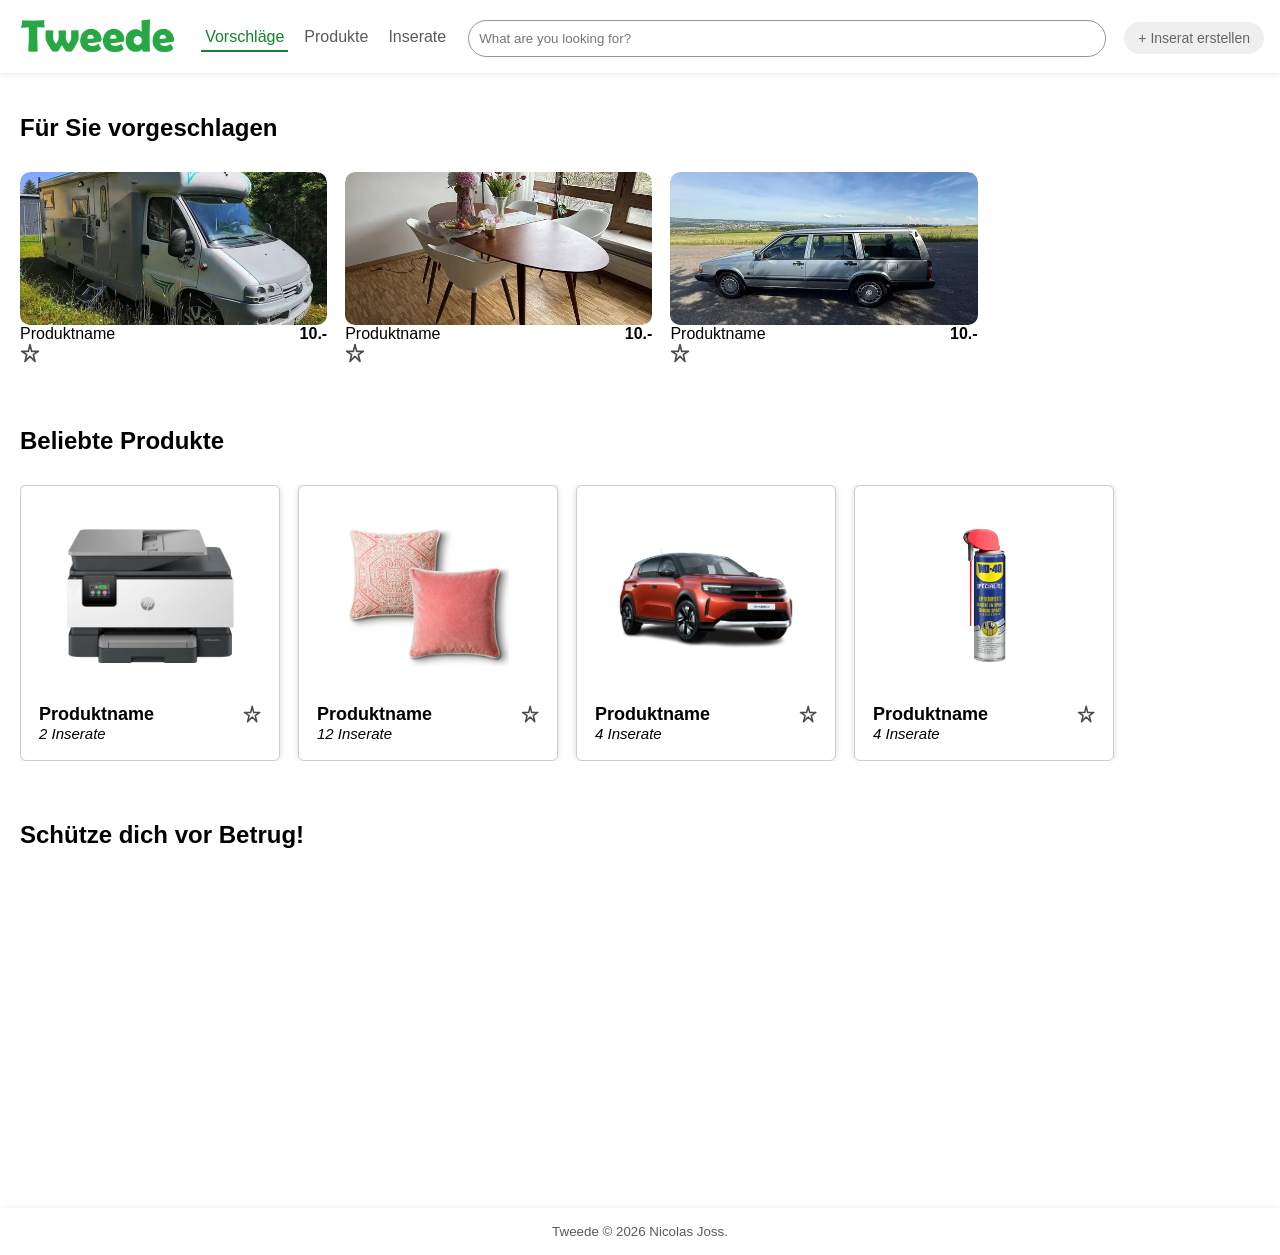
<file: index.html>
<!DOCTYPE html>
<html lang="de">

<head>
    <meta charset="UTF-8">
    <meta name="viewport" content="width=device-width, initial-scale=1.0">
    <meta name="description" content="Finde alles was du brauchst auf Tweede!">
    <meta name="author" content="Nicolas Joss">
    <link rel="icon" type="image/x-icon" href="assets/images/branding/TweedeFavicon3.png">

    <title>Tweede - Alles was du brauchst</title>
    <link rel="stylesheet" href="style.css">
</head>

<body>
    <header>
        <a href="index.html"><img src="assets/images/branding/Tweede3.png" alt="Tweede Logo Bild" class="logo"></a>
        <nav class="page-selector">
            <ul>
                <li><a href="index.html" class="sel-under">Vorschläge</a></li>
                <li><a href="produkte.html" class="">Produkte</a></li>
                <li><a href="inserate.html" class="">Inserate</a></li>
            </ul>
        </nav>
        <input aria-label="Searchbar" type="search" placeholder="What are you looking for?" id="searchbar" class="searchbar" required>
        <a href="erstellen.html"><button class="mainbutton btn2" id="create">+ Inserat erstellen</button></a>
    </header>

    <main>
        <section class="sugg-sec">
            <h1>Für Sie vorgeschlagen</h1>
            <div class="sug-ins-carou">
                <div class="sug-ins-card">
                    <img src="assets/images/classifieds/3.webp" alt="Wohnmobil" class="sug-ins-image">
                    <div class="ins-info">
                        <div class="ins-text">Produktname<strong>10.-</strong></div>
                        <svg viewBox="0 0 12 12" width="20" height="20" fill="none" stroke="#4a4a4a" stroke-width="1px"
                            stroke-linejoin="round">
                            <polygon points="6,1 7,5 11,5 8,7 9,11 6,8 3,11 4,7 1,5 5,5" />
                        </svg>
                    </div>
                </div>
                <div class="sug-ins-card">
                    <img src="assets/images/classifieds/2.webp" alt="Esstisch" class="sug-ins-image">
                    <div class="ins-info">
                        <div class="ins-text">Produktname<strong>10.-</strong></div>
                        <svg viewBox="0 0 12 12" width="20" height="20" fill="none" stroke="#4a4a4a" stroke-width="1px"
                            stroke-linejoin="round">
                            <polygon points="6,1 7,5 11,5 8,7 9,11 6,8 3,11 4,7 1,5 5,5" />
                        </svg>
                    </div>
                </div>
                <div class="sug-ins-card">
                    <img src="assets/images/classifieds/1.webp" alt="Auto" class="sug-ins-image">
                    <div class="ins-info">
                        <div class="ins-text">Produktname<strong>10.-</strong></div>
                        <svg viewBox="0 0 12 12" width="20" height="20" fill="none" stroke="#4a4a4a" stroke-width="1px"
                            stroke-linejoin="round">
                            <polygon points="6,1 7,5 11,5 8,7 9,11 6,8 3,11 4,7 1,5 5,5" />
                        </svg>
                    </div>
                </div>
            </div>
        </section>

        <section class="sugg-sec">
            <h1>Beliebte Produkte</h1>
            <div class="sug-prd-carou">
                <div class="sug-prd-card">
                    <img src="assets/images/products/1.webp" alt="Drucker" class="sug-prd-image">
                    <div class="prd-info">
                        <div class="prd-text">Produktname<em>2 Inserate</em></div>
                        <svg viewBox="0 0 12 12" width="20" height="20" fill="none" stroke="#4a4a4a" stroke-width="1px"
                            stroke-linejoin="round">
                            <polygon points="6,1 7,5 11,5 8,7 9,11 6,8 3,11 4,7 1,5 5,5" />
                        </svg>
                    </div>
                </div>
                <div class="sug-prd-card">
                    <img src="assets/images/products/2.webp" alt="Kissen" class="sug-prd-image">
                    <div class="prd-info">
                        <div class="prd-text">Produktname<em>12 Inserate</em></div>
                        <svg viewBox="0 0 12 12" width="20" height="20" fill="none" stroke="#4a4a4a" stroke-width="1px"
                            stroke-linejoin="round">
                            <polygon points="6,1 7,5 11,5 8,7 9,11 6,8 3,11 4,7 1,5 5,5" />
                        </svg>
                    </div>
                </div>
                <div class="sug-prd-card">
                    <img src="assets/images/products/3.webp" alt="Auto" class="sug-prd-image">
                    <div class="prd-info">
                        <div class="prd-text">Produktname<em>4 Inserate</em></div>
                        <svg viewBox="0 0 12 12" width="20" height="20" fill="none" stroke="#4a4a4a" stroke-width="1px"
                            stroke-linejoin="round">
                            <polygon points="6,1 7,5 11,5 8,7 9,11 6,8 3,11 4,7 1,5 5,5" />
                        </svg>
                    </div>
                </div>
                <div class="sug-prd-card">
                    <img src="assets/images/products/4.webp" alt="WD-40 Spray" class="sug-prd-image">
                    <div class="prd-info">
                        <div class="prd-text">Produktname<em>4 Inserate</em></div>
                        <svg viewBox="0 0 12 12" width="20" height="20" fill="none" stroke="#4a4a4a" stroke-width="1px"
                            stroke-linejoin="round">
                            <polygon points="6,1 7,5 11,5 8,7 9,11 6,8 3,11 4,7 1,5 5,5" />
                        </svg>
                    </div>
                </div>
            </div>
        </section>

        <section class="betr-sec">
            <h1>Schütze dich vor Betrug!</h1>
            <!--<iframe width="560" height="315" src="https://www.youtube.com/embed/DPjb0YWQXyo?si=gJhjiN4lFhr6jzKr"
                title="YouTube video player" frameborder="0" id="video-player-betrug"></iframe>-->
            <iframe width="560" height="315"
                src="https://www.youtube-nocookie.com/embed/DPjb0YWQXyo?si=PulO2QFTfVYs2Z_e" frameborder="0"
                title="YouTube video player" frameborder="0" id="video-player-betrug"></iframe>
        </section>

    </main>

    <footer>
        <small>Tweede © 2026 Nicolas Joss.</small>

    </footer>
</body>

</html>
</file>
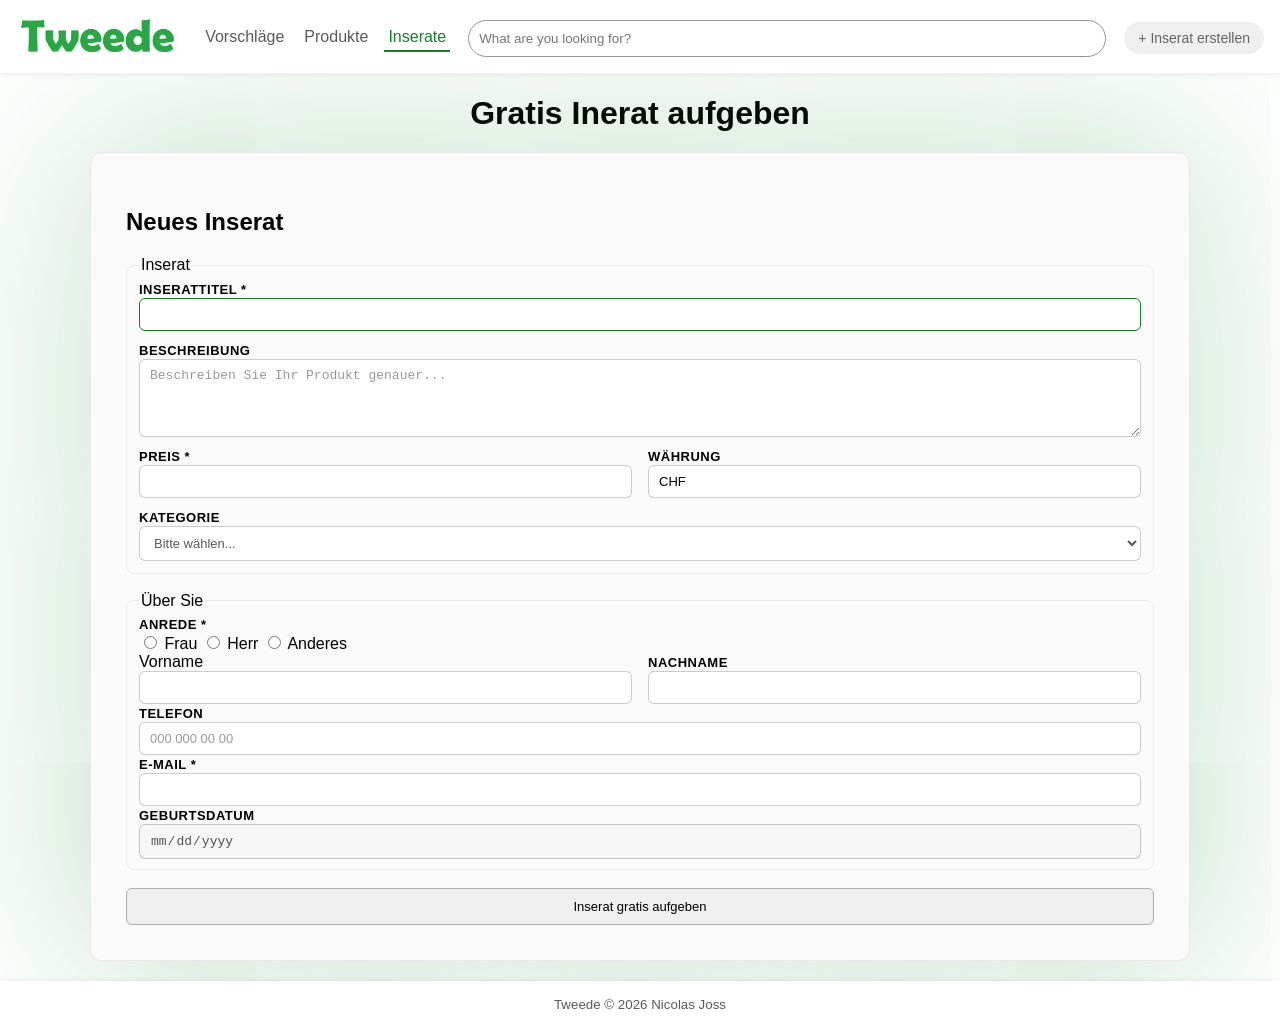
<file: erstellen.html>
<!DOCTYPE html>
<html lang="de">

<head>
    <meta charset="UTF-8">
    <meta name="viewport" content="width=device-width, initial-scale=1.0">
    <meta name="description" content="Finde alles was du brauchst auf Tweede!">
    <meta name="author" content="Nicolas Joss">
    <link rel="icon" type="image/x-icon" href="assets/images/branding/TweedeFavicon3.png">

    <title>Tweede - Alles was du brauchst</title>
    <link rel="stylesheet" href="style.css">
</head>

<body>
    <header>
        <a href="index.html"><img src="assets/images/branding/Tweede3.png" alt="Tweede Logo Bild" class="logo"></a>
        <nav class="page-selector">
            <ul>
                <li><a href="index.html" class="">Vorschläge</a></li>
                <li><a href="produkte.html" class="">Produkte</a></li>
                <li><a href="inserate.html" class="sel-under">Inserate</a></li>
            </ul>
        </nav>
        <input aria-label="Searchbar" type="search" placeholder="What are you looking for?" id="searchbar" class="searchbar" required>
        <a href="erstellen.html"><button class="mainbutton btn2" id="create">+ Inserat erstellen</button></a>
    </header>

    <main style="justify-content: center; align-items: center;">
        <h1 class="create-title1">Gratis Inerat aufgeben</h1>
        <section class="create-form">
            <h2>Neues Inserat</h2>
            <form method="post" action="https://gibm.becknet.ch/formular/formular.php">
                <fieldset class="filter-group">
                    <legend>Inserat</legend>
                    <div>
                        <label for="titel" class="filter-title">Inserattitel *</label>
                        <br>
                        <input class="field-input" type="text" id="titel" name="titel" minlength="4" maxlength="50"
                            required autofocus>
                    </div>
                    <div>
                        <label for="beschreibung" class="filter-title">Beschreibung</label><br>
                        <textarea class="field-input" id="beschreibung" name="beschreibung" rows="4"
                            placeholder="Beschreiben Sie Ihr Produkt genauer..."></textarea>
                    </div>
                    <div style="display: flex; flex-direction: row; gap: 16px;">
                        <div style="width: 100%;">
                            <label for="preis" class="filter-title">Preis *</label>
                            <br>
                            <input class="field-input" type="number" name="preis" id="preis" max="10000" min="0"
                                step="0.01" required>
                        </div>
                        <div style="width: 100%;">
                            <label for="waehrung" class="filter-title">Währung</label>
                            <br>
                            <input class="field-input" type="text" id="waehrung" name="waehrung" value="CHF" readonly
                                size="5">
                        </div>
                    </div>


                    <div>
                        <label for="kategorie-auswahl" class="filter-title">Kategorie</label>
                        <select class="dropdown-select" name="kategorie" id="kategorie-auswahl">
                            <option value="">Bitte wählen...</option>
                            <option value="haushalt">Haushalt</option>
                            <option value="elektronik">Elektronik</option>
                            <option value="kleidung">Kleidung</option>
                        </select>
                    </div>
                </fieldset>
                <fieldset>
                    <legend>Über Sie</legend>
                    <div>
                        <label class="filter-title">Anrede *</label>
                        <br>
                        <input type="radio" name="anrede" id="frau" value="Frau" required>
                        <label for="frau">Frau</label>
                        <input type="radio" name="anrede" id="herr" value="Herr" required>
                        <label for="herr">Herr</label>
                        <input type="radio" name="anrede" id="anderes" value="Anderes" required>
                        <label for="anderes">Anderes</label>
                    </div>
                    <div style="display: flex; flex-direction: row; gap: 16px;">
                        <div style="width: 100%;">
                            <label for="vorname">Vorname</label>
                            <br>
                            <input class="field-input" type="text" id="vorname" name="vorname">
                        </div>
                        <div style="width: 100%;">
                            <label for="nachname" class="filter-title">Nachname</label>
                            <br>
                            <input class="field-input" type="text" id="nachname" name="nachname">
                        </div>
                    </div>
                    <div>
                        <label for="telefon" class="filter-title">Telefon</label>
                        <br>
                        <input class="field-input" type="tel" id="telefon" name="telefon"
                            pattern="07[5-9]\s\d{3}\s\d{2}\s\d{2}" placeholder="000 000 00 00" size="15">
                    </div>
                    <div>
                        <label for="mail" class="filter-title">E-Mail *</label>
                        <br>
                        <input class="field-input" type="email" id="mail" name="mail" required>
                    </div>
                    <div>
                        <label for="geburtsdatum" class="filter-title">Geburtsdatum</label>
                        <br>
                        <input class="field-input" type="date" id="geburtsdatum" name="geburtsdatum" disabled>
                    </div>
                </fieldset>

                <button class="filter-btn" type="submit">Inserat gratis aufgeben</button>
            </form>

        </section>
    </main>

    <footer>
        <small>Tweede © 2026 Nicolas Joss</small>
    </footer>
</body>

</html>
</file>
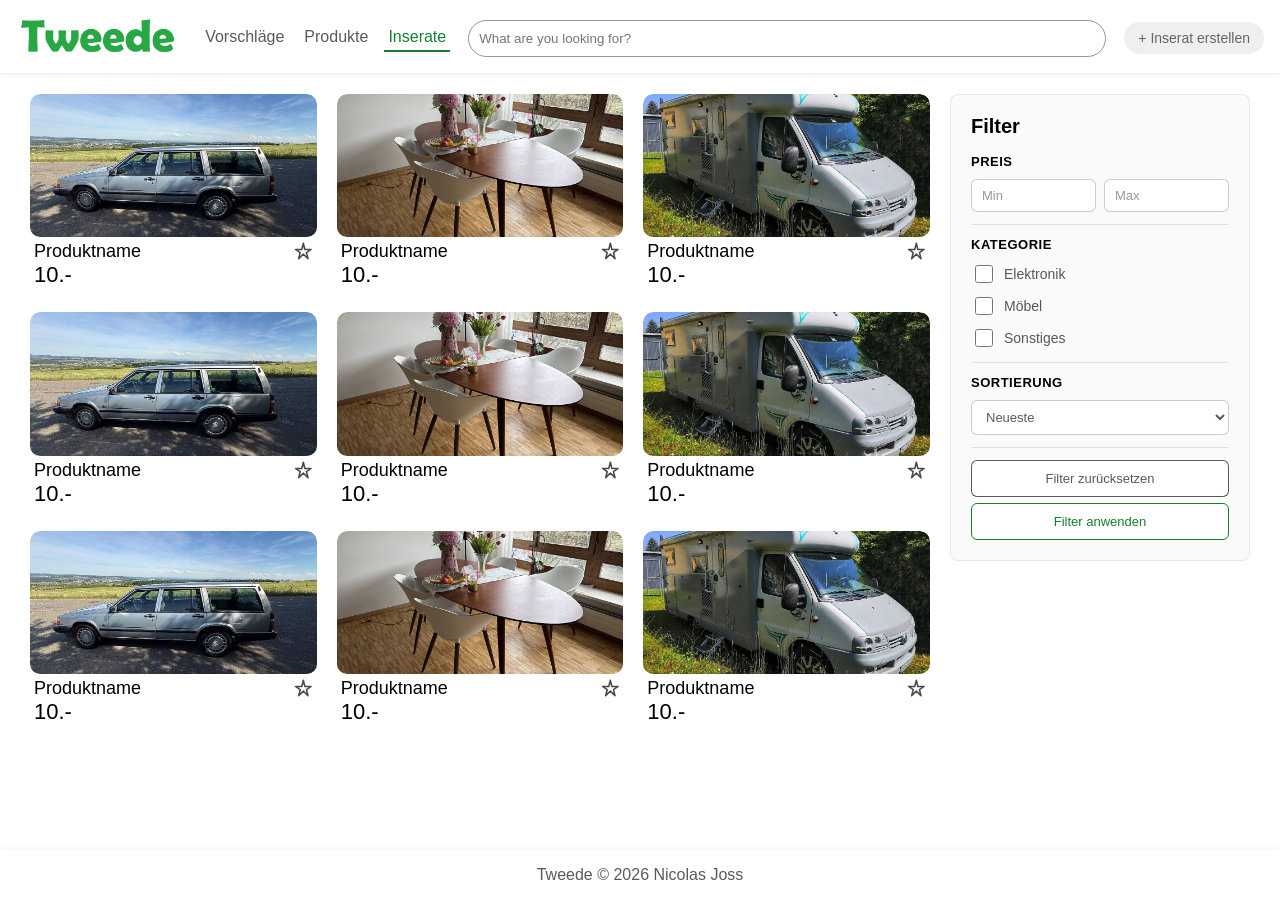
<file: inserate.html>
<!DOCTYPE html>
<html lang="de">

<head>
    <meta charset="UTF-8">
    <meta name="viewport" content="width=device-width, initial-scale=1.0">
    <meta name="description" content="Finde alles was du brauchst auf Tweede!">
    <meta name="author" content="Nicolas Joss">
    <link rel="icon" type="image/x-icon" href="assets/images/branding/TweedeFavicon3.png">

    <title>Tweede - Alles was du brauchst</title>
    <link rel="stylesheet" href="style.css">
</head>


<body>
    <header>
        <a href="index.html"><img src="assets/images/branding/Tweede3.png" alt="Tweede Logo Bild" class="logo"></a>
        <nav class="page-selector">
            <ul>
                <li><a href="index.html" class="">Vorschläge</a></li>
                <li><a href="produkte.html" class="">Produkte</a></li>
                <li><a href="inserate.html" class="sel-under">Inserate</a></li>
            </ul>
        </nav>
        <input aria-label="Searchbar" type="search" placeholder="What are you looking for?" id="searchbar" class="searchbar" required>
        <a href="erstellen.html"><button class="mainbutton btn2" id="create">+ Inserat erstellen</button></a>
    </header>

    <main class="content-layout-1">
        <section class="ins-grid">
            <div class="ins-card">
                <img src="assets/images/classifieds/1.jpg" alt="Auto" class="ins-image">
                <div class="ins-info">
                    <div class="ins-text">Produktname<strong>10.-</strong></div>
                    <svg viewBox="0 0 12 12" width="20" height="20" fill="none" stroke="#4a4a4a" stroke-width="1px"
                        stroke-linejoin="round">
                        <polygon points="6,1 7,5 11,5 8,7 9,11 6,8 3,11 4,7 1,5 5,5" />
                    </svg>
                </div>
            </div>
            <div class="ins-card">
                <img src="assets/images/classifieds/2.jpg" alt="Esstisch" class="ins-image">
                <div class="ins-info">
                    <div class="ins-text">Produktname<strong>10.-</strong></div>
                    <svg viewBox="0 0 12 12" width="20" height="20" fill="none" stroke="#4a4a4a" stroke-width="1px"
                        stroke-linejoin="round">
                        <polygon points="6,1 7,5 11,5 8,7 9,11 6,8 3,11 4,7 1,5 5,5" />
                    </svg>
                </div>
            </div>
            <div class="ins-card">
                <img src="assets/images/classifieds/3.jpg" alt="Wohnmobil" class="ins-image">
                <div class="ins-info">
                    <div class="ins-text">Produktname<strong>10.-</strong></div>
                    <svg viewBox="0 0 12 12" width="20" height="20" fill="none" stroke="#4a4a4a" stroke-width="1px"
                        stroke-linejoin="round">
                        <polygon points="6,1 7,5 11,5 8,7 9,11 6,8 3,11 4,7 1,5 5,5" />
                    </svg>
                </div>
            </div>
            <div class="ins-card">
                <img src="assets/images/classifieds/1.jpg" alt="Auto" class="ins-image">
                <div class="ins-info">
                    <div class="ins-text">Produktname<strong>10.-</strong></div>
                    <svg viewBox="0 0 12 12" width="20" height="20" fill="none" stroke="#4a4a4a" stroke-width="1px"
                        stroke-linejoin="round">
                        <polygon points="6,1 7,5 11,5 8,7 9,11 6,8 3,11 4,7 1,5 5,5" />
                    </svg>
                </div>
            </div>
            <div class="ins-card">
                <img src="assets/images/classifieds/2.jpg" alt="Esstisch" class="ins-image">
                <div class="ins-info">
                    <div class="ins-text">Produktname<strong>10.-</strong></div>
                    <svg viewBox="0 0 12 12" width="20" height="20" fill="none" stroke="#4a4a4a" stroke-width="1px"
                        stroke-linejoin="round">
                        <polygon points="6,1 7,5 11,5 8,7 9,11 6,8 3,11 4,7 1,5 5,5" />
                    </svg>
                </div>
            </div>
            <div class="ins-card">
                <img src="assets/images/classifieds/3.jpg" alt="Wohnmobil" class="ins-image">
                <div class="ins-info">
                    <div class="ins-text">Produktname<strong>10.-</strong></div>
                    <svg viewBox="0 0 12 12" width="20" height="20" fill="none" stroke="#4a4a4a" stroke-width="1px"
                        stroke-linejoin="round">
                        <polygon points="6,1 7,5 11,5 8,7 9,11 6,8 3,11 4,7 1,5 5,5" />
                    </svg>
                </div>
            </div>
            <div class="ins-card">
                <img src="assets/images/classifieds/1.jpg" alt="Auto" class="ins-image">
                <div class="ins-info">
                    <div class="ins-text">Produktname<strong>10.-</strong></div>
                    <svg viewBox="0 0 12 12" width="20" height="20" fill="none" stroke="#4a4a4a" stroke-width="1px"
                        stroke-linejoin="round">
                        <polygon points="6,1 7,5 11,5 8,7 9,11 6,8 3,11 4,7 1,5 5,5" />
                    </svg>
                </div>
            </div>
            <div class="ins-card">
                <img src="assets/images/classifieds/2.jpg" alt="Esstisch" class="ins-image">
                <div class="ins-info">
                    <div class="ins-text">Produktname<strong>10.-</strong></div>
                    <svg viewBox="0 0 12 12" width="20" height="20" fill="none" stroke="#4a4a4a" stroke-width="1px"
                        stroke-linejoin="round">
                        <polygon points="6,1 7,5 11,5 8,7 9,11 6,8 3,11 4,7 1,5 5,5" />
                    </svg>
                </div>
            </div>
            <div class="ins-card">
                <img src="assets/images/classifieds/3.jpg" alt="Wohnmobil" class="ins-image">
                <div class="ins-info">
                    <div class="ins-text">Produktname<strong>10.-</strong></div>
                    <svg viewBox="0 0 12 12" width="20" height="20" fill="none" stroke="#4a4a4a" stroke-width="1px"
                        stroke-linejoin="round">
                        <polygon points="6,1 7,5 11,5 8,7 9,11 6,8 3,11 4,7 1,5 5,5" />
                    </svg>
                </div>
            </div>
        </section>
        <aside>
            <h3>Filter</h3>

            <form action="">

                <div class="filter-group">
                    <label class="filter-title">Preis</label>
                    <div class="field-inputs">
                        <input aria-label="Min Price" type="number" placeholder="Min" class="field-input">
                        <input aria-label="Max Price" type="number" placeholder="Max" class="field-input">
                    </div>
                </div>

                <div class="filter-group">
                    <label class="filter-title">Kategorie</label>
                    <div class="filter-options">
                        <label class="filter-checkbox-label">
                            <input type="checkbox" class="filter-checkbox">
                            <span>Elektronik</span>
                        </label>
                        <label class="filter-checkbox-label">
                            <input type="checkbox" class="filter-checkbox">
                            <span>Möbel</span>
                        </label>
                        <label class="filter-checkbox-label">
                            <input type="checkbox" class="filter-checkbox">
                            <span>Sonstiges</span>
                        </label>
                    </div>
                </div>

                <div class="filter-group">
                    <label for="dropdown-select" class="filter-title">Sortierung</label>
                    <select class="dropdown-select" id="dropdown-select">
                        <option>Neueste</option>
                        <option>Älteste</option>
                        <option>Preis: Niedrig zu Hoch</option>
                        <option>Preis: Hoch zu Niedrig</option>
                    </select>
                </div>

                <div class="filter-btn-parent">
                    <button class="filter-btn filter-reset" type="reset">Filter zurücksetzen</button>
                    <button class="filter-btn filter-apply" type="submit">Filter anwenden</button>
                </div>

            </form>
        </aside>
    </main>

    <footer>
        Tweede © 2026 Nicolas Joss
    </footer>
</body>

</html>
</file>
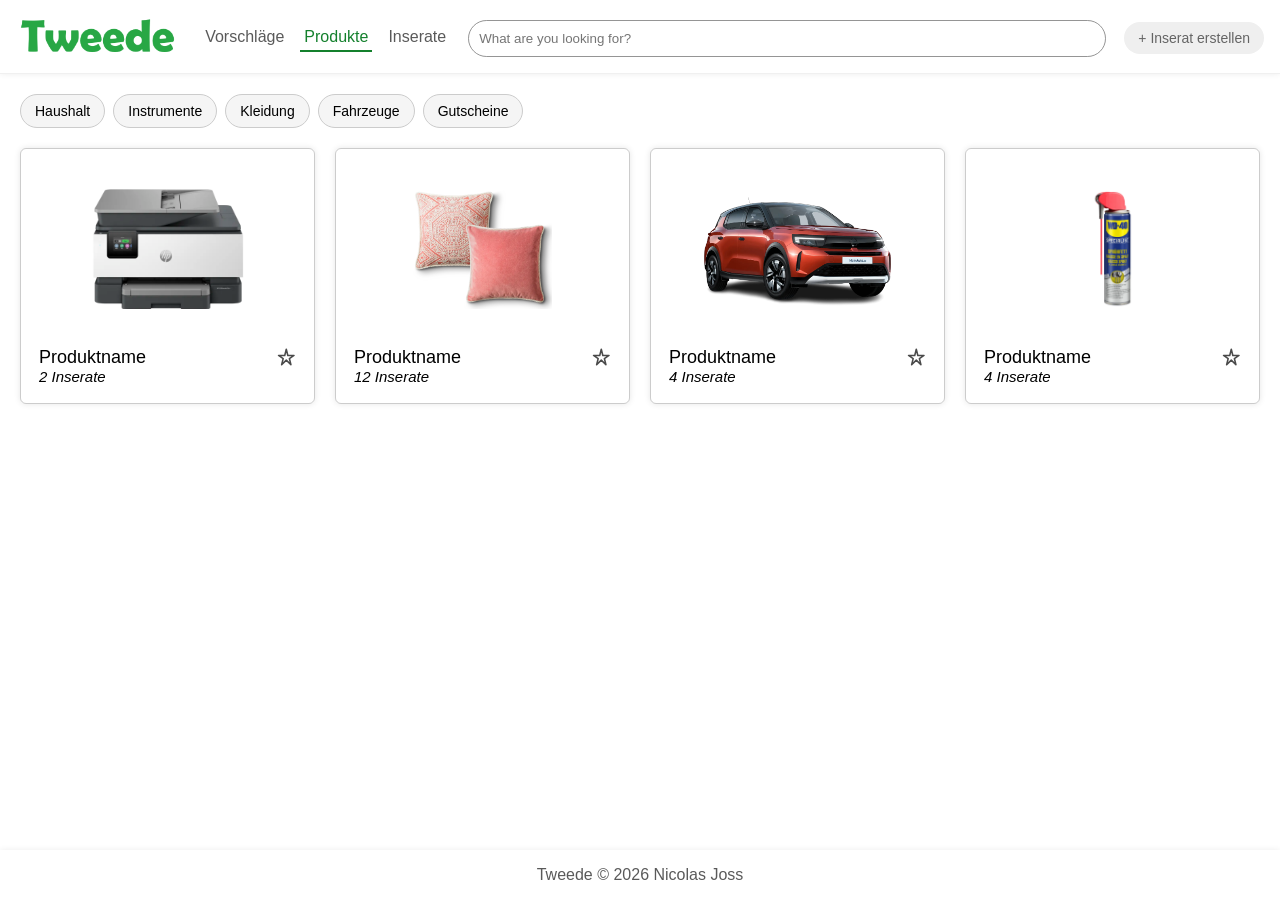
<file: produkte.html>
<!DOCTYPE html>
<html lang="de">

<head>
    <meta charset="UTF-8">
    <meta name="viewport" content="width=device-width, initial-scale=1.0">
    <meta name="description" content="Finde alles was du brauchst auf Tweede!">
    <meta name="author" content="Nicolas Joss">
    <link rel="icon" type="image/x-icon" href="assets/images/branding/TweedeFavicon3.png">

    <title>Tweede - Alles was du brauchst</title>
    <link rel="stylesheet" href="style.css">
</head>


<body>
    <header>
        <a href="index.html"><img src="assets/images/branding/Tweede3.png" alt="Tweede Logo Bild" class="logo"></a>
        <nav class="page-selector">
            <ul>
                <li><a href="index.html" class="">Vorschläge</a></li>
                <li><a href="produkte.html" class="sel-under">Produkte</a></li>
                <li><a href="inserate.html" class="">Inserate</a></li>
            </ul>
        </nav>
        <input aria-label="Searchbar" type="search" placeholder="What are you looking for?" id="searchbar" class="searchbar" required>
        <a href="erstellen.html"><button class="mainbutton btn2" id="create">+ Inserat erstellen</button></a>
    </header>

    <main>
        <section class="cat-filter-sec">

            <label class="filter-tag"><input type="checkbox" name="category" value="electronics" class="tag-checkbox">
                <span class="tag-text">Haushalt</span><span class="remove-x">&times;</span>
            </label>
            <label class="filter-tag"><input type="checkbox" name="category" value="electronics" class="tag-checkbox">
                <span class="tag-text">Instrumente</span><span class="remove-x">&times;</span>
            </label>
            <label class="filter-tag"><input type="checkbox" name="category" value="electronics" class="tag-checkbox">
                <span class="tag-text">Kleidung</span><span class="remove-x">&times;</span>
            </label>
            <label class="filter-tag"><input type="checkbox" name="category" value="electronics" class="tag-checkbox">
                <span class="tag-text">Fahrzeuge</span><span class="remove-x">&times;</span>
            </label>
            <label class="filter-tag"><input type="checkbox" name="category" value="electronics" class="tag-checkbox">
                <span class="tag-text">Gutscheine</span><span class="remove-x">&times;</span>
            </label>

        </section>
        <section class="prd-grid">
            <div class="prd-card">
                <img src="assets/images/products/1.webp" alt="Drucker" class="prd-image">
                <div class="prd-info">
                    <div class="prd-text">Produktname<em>2 Inserate</em></div>
                    <svg viewBox="0 0 12 12" width="20" height="20" fill="none" stroke="#4a4a4a" stroke-width="1px"
                        stroke-linejoin="round">
                        <polygon points="6,1 7,5 11,5 8,7 9,11 6,8 3,11 4,7 1,5 5,5" />
                    </svg>
                </div>
            </div>
            <div class="prd-card">
                <img src="assets/images/products/2.webp" alt="Kissen" class="prd-image">
                <div class="prd-info">
                    <div class="prd-text">Produktname<em>12 Inserate</em></div>
                    <svg viewBox="0 0 12 12" width="20" height="20" fill="none" stroke="#4a4a4a" stroke-width="1px"
                        stroke-linejoin="round">
                        <polygon points="6,1 7,5 11,5 8,7 9,11 6,8 3,11 4,7 1,5 5,5" />
                    </svg>
                </div>
            </div>
            <div class="prd-card">
                <img src="assets/images/products/3.webp" alt="Auto" class="prd-image">
                <div class="prd-info">
                    <div class="prd-text">Produktname<em>4 Inserate</em></div>
                    <svg viewBox="0 0 12 12" width="20" height="20" fill="none" stroke="#4a4a4a" stroke-width="1px"
                        stroke-linejoin="round">
                        <polygon points="6,1 7,5 11,5 8,7 9,11 6,8 3,11 4,7 1,5 5,5" />
                    </svg>
                </div>
            </div>
            <div class="prd-card">
                <img src="assets/images/products/4.webp" alt="WD-40 Spray" class="prd-image">
                <div class="prd-info">
                    <div class="prd-text">Produktname<em>4 Inserate</em></div>
                    <svg viewBox="0 0 12 12" width="20" height="20" fill="none" stroke="#4a4a4a" stroke-width="1px"
                        stroke-linejoin="round">
                        <polygon points="6,1 7,5 11,5 8,7 9,11 6,8 3,11 4,7 1,5 5,5" />
                    </svg>
                </div>
            </div>
        </section>
    </main>

    <footer>
        Tweede © 2026 Nicolas Joss
    </footer>
</body>

</html>
</file>
<file: style.css>
:root {
    /*--main-color: #28a745;*/
    --main-color: #14802d; /* Für Barrierefreiheit dünkler */
    --main-color-transparent: rgb(from var(--main-color) r g b / 0.75);
    --textcolor1: rgba(0, 0, 0, 0.651);
    --textcolor2: rgba(0, 0, 0, 0.801);
    --element1-bg: #f7f7f7a9;
    --element1-bord: 1px solid rgba(0, 0, 0, 0.075);
    --header-height: 74px;
    --border-rad: 100px;
    --content-padding: 20px;
    font-family: 'Segoe UI', Tahoma, Geneva, Verdana, sans-serif;
}

* {
    box-sizing: border-box;
}


html,
body {
    display: flex;
    flex-direction: column;
    margin: 0;
    height: 100%;
}

button {
    cursor: pointer;
    white-space: nowrap;
}

section {
    padding: 20px;
}

/* Website Structure */


header {
    height: var(--header-height);
    position: fixed;
    top: 0;
    left: 0;
    right: 0;

    border-bottom: 1px solid rgba(0, 0, 0, 0.06);
    background-color: rgba(255, 255, 255, 0.95);
    backdrop-filter: blur(12px);
    box-shadow: 0 0 6px rgba(0, 0, 0, 0.075);

    padding: 16px;
    align-items: center;

    column-gap: 18px;
    row-gap: 12px;

    z-index: 100;

    display: grid;
    /* display zu grid ändern */
    grid-template-columns: fit-content(100px) fit-content(100px) 1fr fit-content(80px);
    /* die vier spalten */
    grid-template-areas:
        /* Die Bereiche festlegen */
        "logo nav search create";


    .logo {
        height: 40px;
        padding: 2px 8px 2px 4px;
        grid-area: logo;
    }

    .page-selector {
        display: flex;
        height: fit-content;
        width: fit-content;
        margin: 0;
        padding: 0;
        gap: 12px;

        grid-area: nav;

        ul {
            list-style: none;
            margin: 0;
            padding: 0;
            display: flex;
            gap: 12px;
        }

        a {
            display: flex;
            white-space: nowrap;

            text-decoration: none;
            padding: 4px;
            color: var(--textcolor1);
            font-weight: 500;
        }

        .sel-under {
            border-bottom: 2px solid var(--main-color);
            color: var(--main-color) !important;
        }
    }


    .searchbar {
        height: fit-content;
        width: 100%;
        padding: 10px;
        border-radius: var(--border-rad);
        border: 1px solid rgba(94, 94, 94, 0.658);
        outline: none;
        transition: border-color 0.2s ease;
        background: transparent;

        grid-area: search;

        &:focus {
            border-color: var(--main-color);
            box-shadow: 0 0 0 1px var(--main-color);
        }
    }

}




main {
    display: flex;
    flex-direction: column;
    margin-top: var(--header-height);
    flex: 1 0 auto;


    .sugg-sec {
        display: flex;
        flex-direction: column;
        gap: 10px;

        h2 {
            font-size: 24px;
            font-weight: 500;
            color: var(--text2);
            margin: 0;
        }

        .sug-ins-carou {
            display: flex;
            flex-direction: row;
            width: 100%;
            overflow-x: auto;
            gap: 18px;


            .sug-ins-card {
                display: flex;
                flex-direction: column;
                width: fit-content;
                height: fit-content;
                flex: 0 0 auto;
                border-radius: 10px;
                overflow: hidden;
                /*box-shadow: 0 0 16px rgba(0, 0, 0, 0.144);*/
                /*border: 1px solid rgba(0, 0, 0, 0.116);*/
                cursor: pointer;

                .sug-ins-image {
                    width: clamp(285px, 24vw, 440px);
                    aspect-ratio: 16 / 8;
                    object-fit: cover;
                    border-radius: 10px;
                }

                .ins-text {
                    display: flex;
                    justify-content: space-between;
                }


            }
        }

        .sug-prd-carou {
            display: flex;
            flex-direction: row;
            width: 100%;
            overflow-x: auto;
            gap: 18px;
            overflow-y: visible;


            .sug-prd-card {
                display: flex;
                flex-direction: column;
                width: 260px;
                height: fit-content;
                flex: 0 0 auto;
                border-radius: 6px;
                cursor: pointer;
                align-items: center;
                padding: 10px;
                box-shadow: 0 0 6px rgba(0, 0, 0, 0.144);
                border: 1px solid rgba(0, 0, 0, 0.2);

                &:hover {
                    background-color: rgba(0, 0, 0, 0.04);
                }

                &:hover img {
                    transform: scale(1.1);
                }

                .sug-prd-image {
                    width: 100%;
                    height: 200px;
                    max-height: 100%;
                    padding: 30px;
                    object-fit: contain;
                    border-radius: 10px;
                    transition: 0.2s;
                }

                .prd-info {
                    display: flex;
                    flex-direction: row;
                    height: fit-content;
                    padding: 8px;
                    width: 100%;

                    .prd-text {
                        display: flex;
                        flex-direction: column;
                        width: 100%;
                        font-size: 18px;
                        font-weight: 600;

                        em {
                            font-size: 15px;
                            color: var(--text1);
                            font-weight: 400;
                        }
                    }
                }
            }
        }
    }



    .prd-grid {
        display: grid;
        grid-template-columns: repeat(auto-fill, minmax(240px, 1fr));
        gap: 20px;
        padding: 20px;
        width: 100%;


        .prd-card {
            display: flex;
            flex-direction: column;
            width: 100%;
            height: 100%;
            flex: 0 0 auto;
            align-items: center;
            border-radius: 6px;
            padding: 10px;
            box-shadow: 0 0 6px rgba(0, 0, 0, 0.1);
            border: 1px solid rgba(0, 0, 0, 0.2);
            cursor: pointer;

            &:hover {
                background-color: rgba(0, 0, 0, 0.04);
            }

            &:hover img {
                transform: scale(1.1);
            }

            .prd-image {
                width: 100%;
                height: 180px;
                max-height: 100%;
                padding: 30px;
                object-fit: contain;
                border-radius: 10px;
                transition: 0.2s;
            }


            .prd-info {
                display: flex;
                flex-direction: row;
                height: fit-content;
                padding: 8px;
                width: 100%;

                .prd-text {
                    display: flex;
                    flex-direction: column;
                    width: 100%;
                    font-size: 18px;

                    em {
                        font-size: 15px;
                        color: var(--text1);
                    }
                }
            }

        }
    }



    .ins-grid {
        display: grid !important;
        grid-template-columns: repeat(auto-fill, minmax(270px, 1fr));
        gap: 20px;
        padding: 0;
        width: 100%;
        height: fit-content;
        flex: 1;


        h2 {
            font-size: 24px;
            font-weight: 500;
            color: var(--text2);
            margin: 0;
        }


        .ins-card {
            display: flex;
            flex-direction: column;
            width: 100%;
            height: 100%;
            flex: 0 0 auto;
            border-radius: 10px;
            overflow: hidden;
            /*box-shadow: 0 0 16px rgba(0, 0, 0, 0.144);*/
            /*border: 1px solid rgba(0, 0, 0, 0.116);*/

            cursor: pointer;


            img {
                width: 100%;
                aspect-ratio: 16 / 8;
                object-fit: cover;
                border-radius: 10px;
            }

            .ins-info {
                padding: 4px;
                display: flex;
                flex-direction: row;

                .ins-text {
                    display: flex;
                    flex-direction: column;
                    justify-content: space-between;
                    width: 100%;
                    font-size: 18px;

                    strong {
                        font-size: 22px;
                        font-weight: 500;
                    }
                }
            }
        }

    }


    .create-title1 {text-align: center; margin-bottom: 0;}

    .create-form {
        padding: 35px;
        margin: 20px;
        width: 100%;
        max-width: 1100px;
        background: var(--element1-bg);
        box-shadow: 0 0 200px rgb(from var(--main-color) r g b / 0.3);
        border-radius: 12px;
        border: var(--element1-bord);

        form {
            display: flex;
            flex-direction: column;
            gap: 18px;

            fieldset {
                margin: 0;
                border-radius: 8px;
                border: 1px solid rgb(233, 233, 233);
            }

            .filter-btn {
                border: 1px solid rgb(175, 175, 175);
                
                &:hover {
                    background-color: var(--main-color);
                    border: 1px solid transparent;
                    color: white;
                }
            }
        }
    }




}


a {
    text-decoration: none;
    color: unset;
}


footer {
    display: flex;
    padding: 16px;
    box-shadow: 0 0 6px rgba(0, 0, 0, 0.075);
    color: var(--textcolor1);
    align-items: center;
    justify-content: center;
    z-index: 100;
    background-color: white;
}





/* BUTTONS */

.mainbutton {
    display: flex;
    white-space: nowrap;
    /*verhindet zeilenumbruch*/

    border: none;
    padding: 8px 14px 8px 14px;
    height: fit-content;
    width: fit-content;
}

.btn1 {
    background-color: var(--main-color);
    color: white;
    border-radius: 6px;
    font-size: 14px;

    &:hover {
        background-color: var(--main-color-transparent);
    }
}

.btn2 {
    color: rgba(0, 0, 0, 0.582);
    border-radius: var(--border-rad);
    font-size: 14px;

    &:hover {
        background-color: var(--main-color);
        color: white;
    }
}





/* ELEMENTS BY ID */


#video-player-betrug {
    border-radius: 8px;
    max-width: 100%;
}

#create {
    grid-area: create;
}

#beschreibung {
    resize: vertical;
    min-height: 50px;
}





/* BREAKPOINTS */

@media (max-width: 1000px) {

    :root {
        --header-height: 130px !important;
    }

    header {

        grid-template-columns: fit-content(100px) fit-content(100px) 1fr fit-content(80px);
        /* die drei spalten */
        grid-template-rows: fit-content(50px) fit-content(50px);
        grid-template-areas:
            /* Die Bereiche festlegen */
            "logo nav nav create"
            "search search search search";
    }
}

@media (max-width: 650px) {

    :root {
        --header-height: 180px !important;
    }

    header {
        grid-template-columns: 1fr fit-content(100px);
        grid-template-rows: fit-content(50px) fit-content(50px);
        grid-template-areas:
            /* Die Bereiche festlegen */
            "logo create"
            "nav nav"
            "search search";

        nav {
            width: 100% !important;

            ul {
                width: 100% !important;
                justify-content: space-evenly;
                gap: 0 !important;

                li {
                    display: flex;
                    width: 100% !important;
                    justify-content: center;

                    a {
                        width: 100%;
                        justify-content: center;
                    }
                }
            }
        }

        #create {
            font-size: smaller;
            padding: 8px 11px;
        }

        .logo {
            height: 36px;
        }

    }

    .cat-filter-sec {
        max-width: 100% !important;
        display: grid !important;
        grid-template-columns: repeat(auto-fit, minmax(140px, 1fr)) !important;
    }

    .content-layout-1 {
        grid-template-columns: 100% !important;
        grid-template-rows: 1fr fit-content(100px);
        grid-template-areas:
            "filter-panel"
            "grid";

        .ins-grid {
            width: 100% !important;
            grid-area: grid;
        }

        aside {
            width: 100% !important;
            left: 5px;
            right: 5px;
            grid-area: filter-panel;
            position: static !important;

            form {
                display: flex;
                flex-direction: row;
                gap: 12px;
                overflow-x: scroll;

                .filter-group {
                    width: fit-content;
                    min-width: 160px;
                    border-bottom: none;
                }
            }
        }
    }
}









/* Aside Filter Panel */


/*filter tags*/

.cat-filter-sec {
    display: flex;
    gap: 8px;
    padding-bottom: 0;
}

.tag-checkbox {
    position: absolute;
    opacity: 0;
    width: 0;
    height: 0;
}

.filter-tag {
    display: inline-flex;
    align-items: center;
    justify-content: center;
    gap: 8px;
    padding: 8px 14px;
    border: 1px solid #ccc;
    border-radius: 20px;
    /* Macht das Tag rund */
    background-color: #f5f5f5;
    cursor: pointer;
    font-size: 14px;
    text-align: center;
    user-select: none;
    transition: all 0.2s ease;

    .remove-x {
        /* 3. Das "X" im normalen Zustand verstecken */
        display: none;
        font-weight: bold;
    }

    &:has(.tag-checkbox:checked) {
        /* Wenn die Checkbox aktiv ist -> Hintergrund färben */
        background-color: var(--main-color);
        color: white;
        border-color: var(--main-color);
    }

    .tag-checkbox:checked~.remove-x {
        /* Wenn die Checkbox aktiv ist -> das "X" einblenden */
        display: inline-block;
    }

    &:hover {
        border-color: #aaa;
    }

    .filter-tag:has(.tag-checkbox:checked):hover {
        background-color: var(--main-color-dark);
    }
}


/* Filter Panel */

.content-layout-1 {
    display: grid !important;
    grid-template-columns: 1fr fit-content(100px);
    gap: 20px;
    padding: var(--content-padding) 30px;

    aside {
        position: sticky;
        top: calc(var(--header-height) + var(--content-padding));
        height: fit-content;
        width: 300px;
        padding: 20px;
        background-color: var(--element1-bg);
        border: var(--element1-bord);
        border-radius: 8px;
        z-index: 1;
    }
}

.content-layout-1 aside h3 {
    font-size: 20px;
    font-weight: 600;
    color: var(--text2);
    margin: 0 0 16px 0;
}

.filter-group {
    display: flex;
    flex-direction: column;
    gap: 10px;
    margin-bottom: 12px;
    padding-bottom: 12px;
    border-bottom: 1px solid rgba(0, 0, 0, 0.1);
}


.filter-title {
    font-size: 13px;
    font-weight: 600;
    color: var(--text2);
    text-transform: uppercase;
    letter-spacing: 0.5px;
}


.field-input {
    display: flex;
    gap: 8px;
    flex: 1;
    padding: 8px 10px;
    border: 1px solid rgba(0, 0, 0, 0.2);
    border-radius: 6px;
    font-size: 13px;
    outline: none;
    transition: border-color 0.2s ease;
    width: 100%;
    max-width: 100%;

    &:focus {
        border-color: var(--main-color);
    }
}

.field-input::placeholder {
    color: rgba(0, 0, 0, 0.4);
}

.field-inputs {
    display: flex;
    flex-direction: row;
    gap: 8px;
}

.filter-options {
    display: flex;
    flex-direction: column;
    gap: 8px;
    width: 100%;
}

.filter-checkbox-label {
    display: flex;
    align-items: center;
    gap: 8px;
    cursor: pointer;
    user-select: none;
    font-size: 14px;
    color: var(--textcolor1);
    transition: color 0.2s ease;

    &:hover {
        color: var(--text2);
    }
}

.filter-checkbox {
    width: 18px;
    height: 18px;
    cursor: pointer;
    accent-color: var(--main-color);
}

.dropdown-select {
    padding: 8px 10px;
    border: 1px solid rgba(0, 0, 0, 0.2);
    border-radius: 6px;
    font-size: 13px;
    background-color: white;
    color: var(--textcolor1);
    cursor: pointer;
    outline: none;
    transition: border-color 0.2s ease;
    width: 100%;

    &:focus {
        border-color: var(--main-color);
    }
}

.filter-btn-parent {
    display: flex;
    flex-direction: column;
    gap: 6px;
}

.filter-btn {
    width: 100%;
    padding: 10px;

    border-radius: 6px;
    font-size: 13px;
    font-weight: 500;
    cursor: pointer;
    transition: all 0.2s ease;
}

.filter-reset {
    background-color: white;
    color: var(--textcolor1);
    border: 1px solid var(--textcolor1);

    &:hover {
        background-color: var(--element1-bg);
        color: var(--text2);
    }
}

.filter-apply {
    background-color: white;
    color: var(--main-color);
    border: 1px solid var(--main-color);

    &:hover {
        background-color: var(--main-color);
        color: white;
    }
}
</file>
